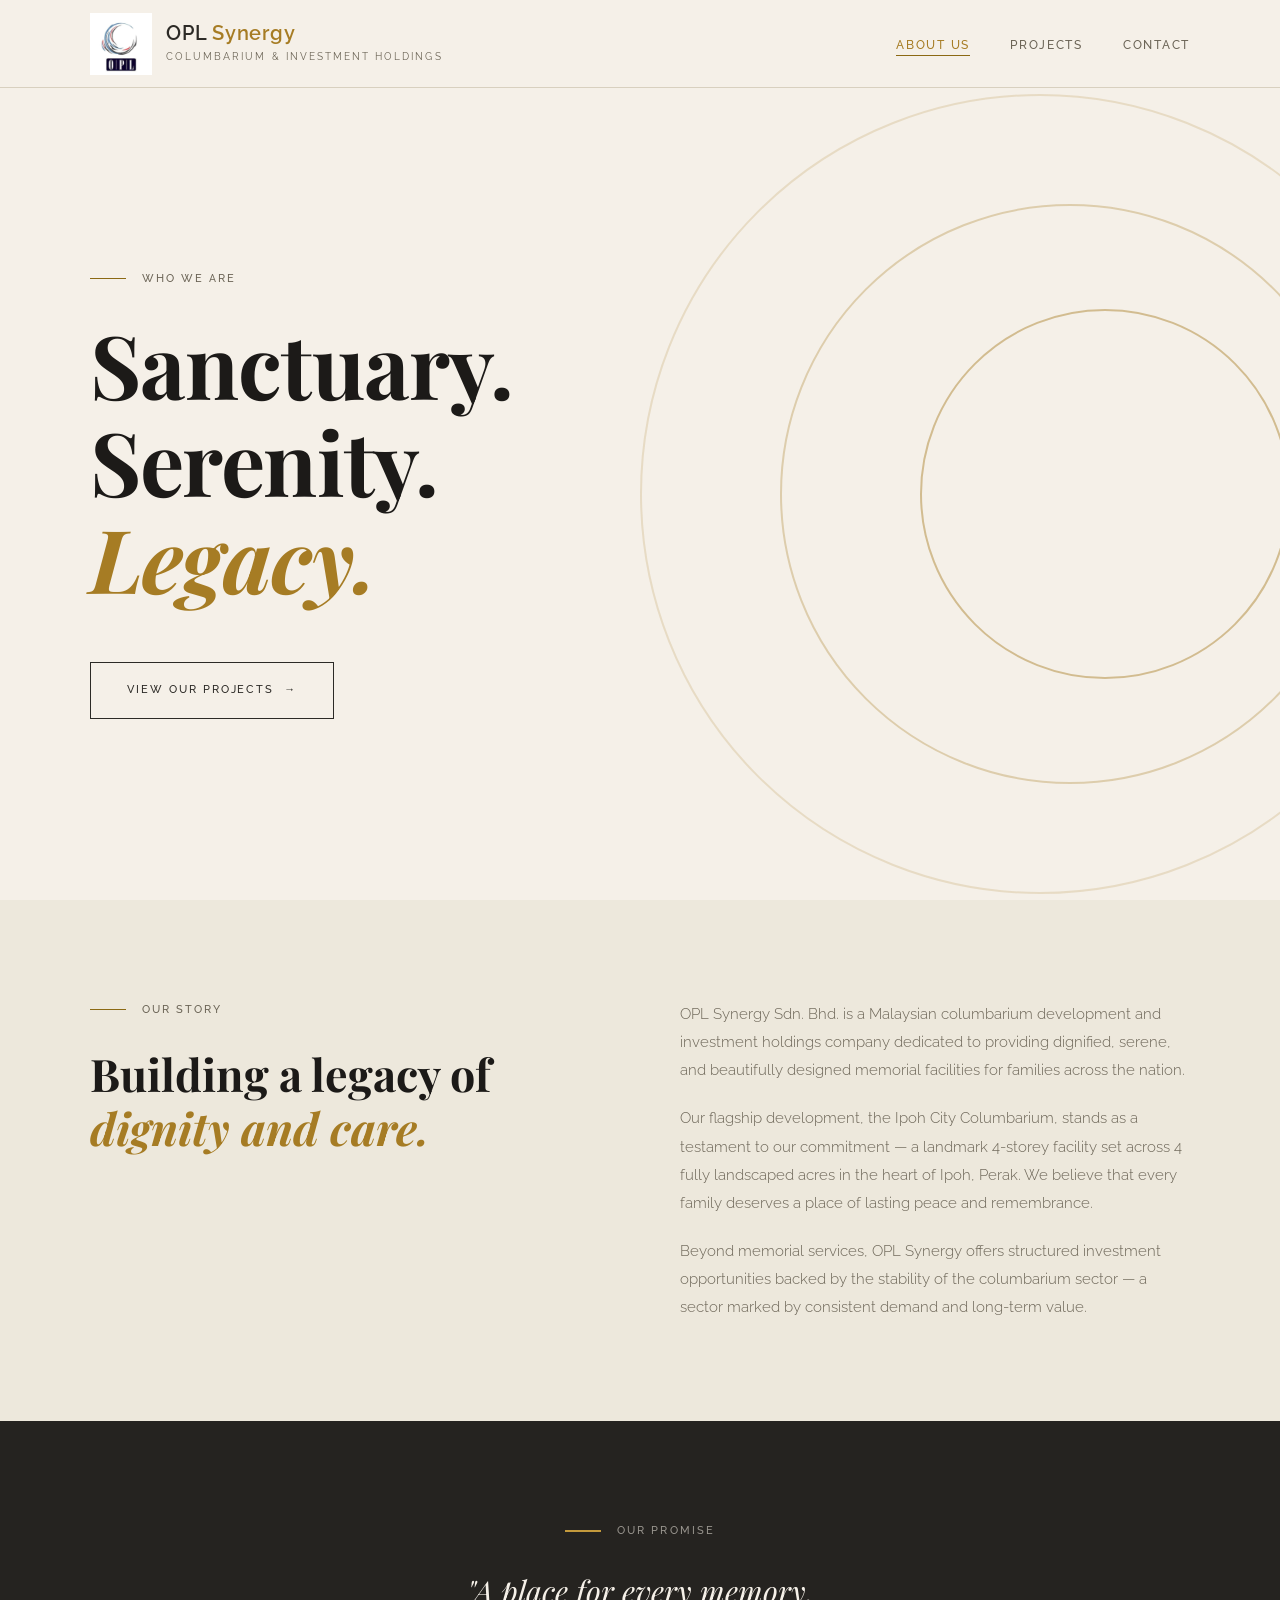
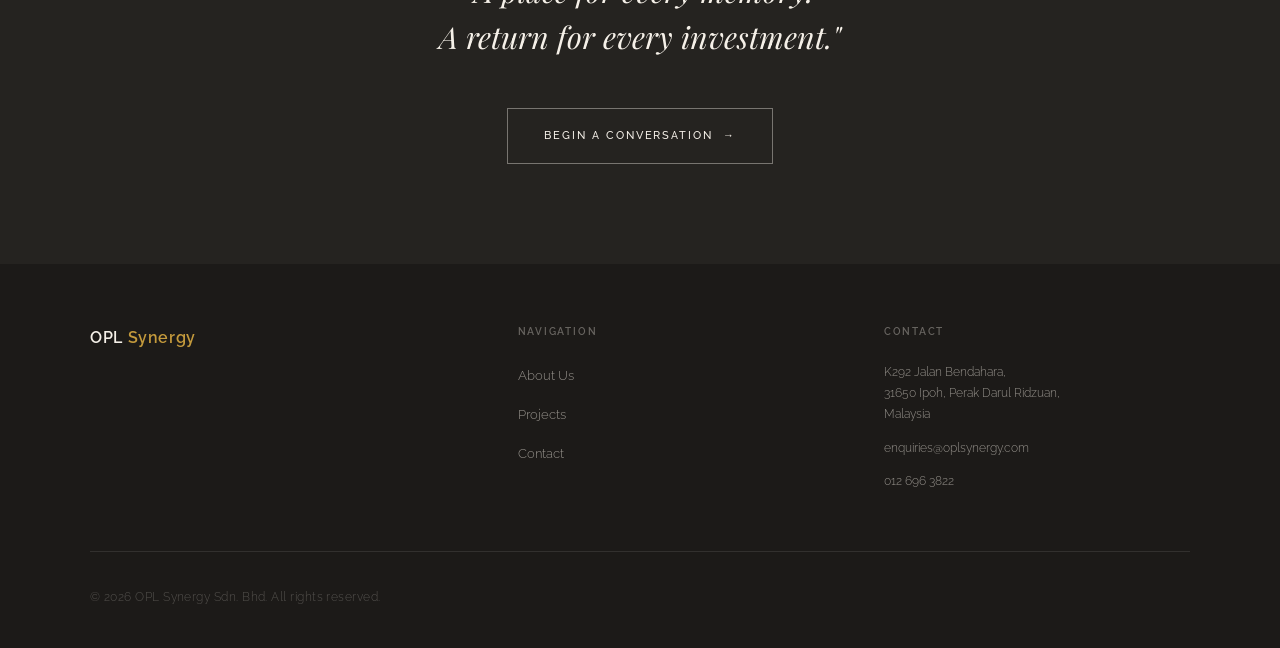
<file: index.html>
<!DOCTYPE html>
<html lang="en">
<head>
  <meta charset="UTF-8" />
  <meta name="viewport" content="width=device-width, initial-scale=1.0" />
  <title>OPL Synergy — Columbarium &amp; Investment Holdings</title>
  <meta name="description" content="OPL Synergy — A sanctuary for lasting memory and dignified legacy. Columbarium development and investment holdings in Malaysia." />
  <link rel="stylesheet" href="css/styles.css" />
  <link rel="icon" type="image/jpeg" href="assets/opl-logo.jpeg" />
</head>
<body>

  <!-- ===== NAVIGATION ===== -->
  <nav class="nav" id="nav">
    <div class="nav__container">

      <a href="/" class="nav__brand">
        <img class="nav__logo" src="assets/opl-logo.jpeg" alt="OPL Synergy logo" />
        <div class="nav__brand-text">
          <span class="nav__brand-name">OPL <span>Synergy</span></span>
          <span class="nav__brand-sub">Columbarium &amp; Investment Holdings</span>
        </div>
      </a>

      <ul class="nav__links">
        <li><a href="/" class="nav__link active">About Us</a></li>
        <li><a href="/projects" class="nav__link">Projects</a></li>
        <li><a href="/contact" class="nav__link">Contact</a></li>
      </ul>

      <button class="nav__hamburger" id="hamburger" aria-label="Toggle menu">
        <span></span>
        <span></span>
        <span></span>
      </button>

    </div>
  </nav>

  <!-- Mobile Menu -->
  <div class="nav__backdrop" id="nav-backdrop"></div>
  <div class="nav__mobile" id="mobile-menu">
    <a href="/" class="nav__mobile-link active">About Us</a>
    <a href="/projects" class="nav__mobile-link">Projects</a>
    <a href="/contact" class="nav__mobile-link">Contact</a>
  </div>

  <!-- ===== PAGE CONTENT ===== -->
  <main class="page-content">

    <!-- HERO SECTION -->
    <section class="hero-about">
      <span class="hero-about__ring" aria-hidden="true"></span>
      <div class="hero-about__inner">
        <p class="section-label fade-in">Who We Are</p>
        <h1 class="hero-about__heading fade-in fade-in-delay-1">
          Sanctuary.<br>
          Serenity.<br>
          <span class="serif-italic">Legacy.</span>
        </h1>
        <a href="/projects" class="btn btn--outline fade-in fade-in-delay-2">
          View Our Projects &nbsp;→
        </a>
      </div>
    </section>

    <!-- ABOUT INTRO SECTION -->
    <section class="about-intro">
      <div class="about-intro__inner">
        <div>
          <p class="section-label fade-in">Our Story</p>
          <h2 class="about-intro__heading fade-in fade-in-delay-1">
            Building a legacy of<br>
            <span class="serif-italic">dignity and care.</span>
          </h2>
        </div>
        <div>
          <p class="about-intro__text fade-in">
            OPL Synergy Sdn. Bhd. is a Malaysian columbarium development and investment holdings company dedicated to providing dignified, serene, and beautifully designed memorial facilities for families across the nation.
          </p>
          <p class="about-intro__text fade-in fade-in-delay-1">
            Our flagship development, the Ipoh City Columbarium, stands as a testament to our commitment — a landmark 4-storey facility set across 4 fully landscaped acres in the heart of Ipoh, Perak. We believe that every family deserves a place of lasting peace and remembrance.
          </p>
          <p class="about-intro__text fade-in fade-in-delay-2">
            Beyond memorial services, OPL Synergy offers structured investment opportunities backed by the stability of the columbarium sector — a sector marked by consistent demand and long-term value.
          </p>
        </div>
      </div>
    </section>

    <!-- VALUES SECTION -->
    <!-- <section class="values">
      <div class="values__inner">
        <p class="section-label fade-in">What Guides Us</p>
        <h2 class="values__heading fade-in fade-in-delay-1">
          Our pillars of <span class="serif-italic">purpose.</span>
        </h2>
        <div class="values__grid">

          <div class="values__item fade-in">
            <p class="values__number">01</p>
            <h3 class="values__title">Sanctuary</h3>
            <p class="values__desc">
              We design and develop spaces that offer genuine tranquillity — places where families can find solace, reflect, and honour the memory of their loved ones in surroundings of quiet dignity.
            </p>
          </div>

          <div class="values__item fade-in fade-in-delay-1">
            <p class="values__number">02</p>
            <h3 class="values__title">Serenity</h3>
            <p class="values__desc">
              Every architectural decision, every landscaped path, and every detail of our facilities is crafted to foster a sense of calm — ensuring that visitors feel at peace from the moment they arrive.
            </p>
          </div>

          <div class="values__item fade-in fade-in-delay-2">
            <p class="values__number">03</p>
            <h3 class="values__title"><span class="serif-italic">Legacy</span></h3>
            <p class="values__desc">
              We are in the business of preservation — of memory, of heritage, and of value. Our developments are built to endure, creating a lasting legacy for families and a stable asset for investors.
            </p>
          </div>

        </div>
      </div>
    </section> -->

    <!-- INVESTMENT OVERVIEW SECTION -->
    <!-- <section class="about-intro" style="background-color: var(--cream);">
      <div class="about-intro__inner">
        <div>
          <p class="section-label fade-in">Investment</p>
          <h2 class="about-intro__heading fade-in fade-in-delay-1">
            A return for every<br>
            <span class="serif-italic">investment.</span>
          </h2>
        </div>
        <div>
          <p class="about-intro__text fade-in">
            The columbarium sector in Malaysia is characterised by consistent demand, regulatory scarcity of new approvals, and long-term asset stability. OPL Synergy offers structured investment partnerships for individuals and institutions seeking meaningful, ethical, and resilient returns.
          </p>
          <p class="about-intro__text fade-in fade-in-delay-1">
            Our projects carry full regulatory approval and are developed in partnership with licensed architects, structural engineers, and M&amp;E consultants — ensuring compliance, quality, and investor confidence at every stage.
          </p>
          <div style="margin-top: 36px;" class="fade-in fade-in-delay-2">
            <a href="/contact" class="btn btn--outline">Enquire About Investment &nbsp;→</a>
          </div>
        </div>
      </div>
    </section> -->

    <!-- CTA SECTION -->
    <section class="cta-section">
      <div class="cta-section__inner">
        <p class="section-label section-label--light fade-in" style="justify-content: center;">Our Promise</p>
        <blockquote class="cta-section__quote fade-in fade-in-delay-1">
          "A place for every memory.<br>A return for every investment."
        </blockquote>
        <!-- <p class="cta-section__sub fade-in fade-in-delay-2">
          Whether you are seeking a memorial niche for your family or an investment partnership — we are here to guide you with care and clarity.
        </p> -->
        <div class="fade-in fade-in-delay-3">
          <a href="/contact" class="btn btn--outline-light">Begin a Conversation &nbsp;→</a>
        </div>
      </div>
    </section>

  </main>

  <!-- ===== FOOTER ===== -->
  <footer class="footer">
    <div class="footer__inner">
      <div class="footer__top">

        <div>
          <p class="footer__brand-name">OPL <span>Synergy</span></p>
          <p class="footer__brand-sub">Columbarium &amp; Investment Holdings</p>
          <p class="footer__brand-desc">
            Developing dignified memorial spaces and structured investment opportunities across Malaysia. Built on integrity, guided by legacy.
          </p>
        </div>

        <div>
          <p class="footer__col-title">Navigation</p>
          <ul class="footer__links">
            <li><a href="/" class="footer__link">About Us</a></li>
            <li><a href="/projects" class="footer__link">Projects</a></li>
            <li><a href="/contact" class="footer__link">Contact</a></li>
          </ul>
        </div>

        <div>
          <p class="footer__col-title">Contact</p>
          <p class="footer__contact-item">
            K292 Jalan Bendahara,<br>
            31650 Ipoh, Perak Darul Ridzuan,<br>
            Malaysia
          </p>
          <p class="footer__contact-item">
            <a href="mailto:enquiries@oplsynergy.com">enquiries@oplsynergy.com</a>
          </p>
          <p class="footer__contact-item">
            <a href="tel:+60126963822">012 696 3822</a>
          </p>
        </div>

      </div>

      <div class="footer__bottom">
        <p class="footer__copy">&copy; 2026 OPL Synergy Sdn. Bhd. All rights reserved.</p>
        <!--<p class="footer__copy">Reg. No. &nbsp;·&nbsp; Ipoh, Perak, Malaysia</p>-->
      </div>

    </div>
  </footer>

  <script src="js/main.js"></script>
</body>
</html>
</file>
<file: css/styles.css>
/* ================================================
   OPL Synergy — Main Stylesheet
   Columbarium & Investment Holdings
   ================================================ */

@import url('https://fonts.googleapis.com/css2?family=Playfair+Display:ital,wght@0,400;0,500;0,600;0,700;1,400;1,500;1,600;1,700&family=Raleway:wght@300;400;500;600;700&display=swap');

/* ================================================
   CSS Variables
   ================================================ */
:root {
  --cream:          #F5F0E8;
  --cream-dark:     #EDE8DC;
  --cream-border:   #D8D0BF;
  --dark:           #1C1A18;
  --dark-section:   #252320;
  --dark-card:      #2E2B27;
  --gold:           #8B6914;
  --gold-light:     #A67C24;
  --gold-bright:    #C49A3C;
  --text:           #2C2A26;
  --text-muted:     #6B6456;
  --text-light:     #9B9285;
  --white:          #FFFFFF;
  --status-green:   #6B9E6B;

  --font-serif:     'Playfair Display', Georgia, 'Times New Roman', serif;
  --font-sans:      'Raleway', 'Helvetica Neue', Arial, sans-serif;

  --nav-height:     88px;
  --transition:     0.3s ease;
  --radius:         2px;
  --max-width:      1100px;
}

/* ================================================
   Reset & Base
   ================================================ */
*, *::before, *::after {
  box-sizing: border-box;
  margin: 0;
  padding: 0;
}

html {
  scroll-behavior: smooth;
  font-size: 16px;
}

body {
  font-family: var(--font-sans);
  background-color: var(--cream);
  color: var(--text);
  line-height: 1.7;
  -webkit-font-smoothing: antialiased;
  -moz-osx-font-smoothing: grayscale;
}

img {
  display: block;
  max-width: 100%;
  height: auto;
}

a {
  color: inherit;
  text-decoration: none;
}

ul, ol {
  list-style: none;
}

/* ================================================
   Typography Utilities
   ================================================ */
.section-label {
  display: flex;
  align-items: center;
  gap: 16px;
  font-family: var(--font-sans);
  font-size: 0.7rem;
  font-weight: 500;
  letter-spacing: 0.18em;
  text-transform: uppercase;
  color: var(--text-muted);
  margin-bottom: 28px;
}

.section-label::before {
  content: '';
  display: block;
  width: 36px;
  height: 1.5px;
  background-color: var(--gold);
  flex-shrink: 0;
}

.section-label--light {
  color: rgba(245, 240, 232, 0.55);
}

.section-label--light::before {
  background-color: var(--gold-bright);
}

h1, h2, h3, h4 {
  font-family: var(--font-serif);
  font-weight: 700;
  line-height: 1.15;
  color: var(--dark);
}

.serif-italic {
  font-style: italic;
  color: var(--gold-light);
}

/* ================================================
   Navigation
   ================================================ */
.nav {
  position: fixed;
  top: 0;
  left: 0;
  right: 0;
  z-index: 1000;
  height: var(--nav-height);
  background-color: var(--cream);
  border-bottom: 1px solid var(--cream-border);
  display: flex;
  align-items: center;
  padding: 0 48px;
  transition: box-shadow var(--transition);
}

.nav.scrolled {
  box-shadow: 0 2px 24px rgba(28, 26, 24, 0.08);
}

.nav__container {
  display: flex;
  align-items: center;
  justify-content: space-between;
  width: 100%;
  max-width: var(--max-width);
  margin: 0 auto;
}

.nav__brand {
  display: flex;
  align-items: center;
  gap: 14px;
  text-decoration: none;
}

.nav__logo {
  width: 62px;
  height: 62px;
  flex-shrink: 0;
  object-fit: contain;
  display: block;
}

.nav__brand-text {
  display: flex;
  flex-direction: column;
}

.nav__brand-name {
  font-family: var(--font-sans);
  font-size: 1.22rem;
  font-weight: 600;
  letter-spacing: 0.04em;
  line-height: 1.2;
}

.nav__brand-name span {
  color: var(--gold-light);
}

.nav__brand-sub {
  font-family: var(--font-sans);
  font-size: 0.64rem;
  font-weight: 400;
  letter-spacing: 0.2em;
  text-transform: uppercase;
  color: var(--text-muted);
  margin-top: 2px;
}

.nav__links {
  display: flex;
  align-items: center;
  gap: 40px;
}

.nav__link {
  font-family: var(--font-sans);
  font-size: 0.72rem;
  font-weight: 500;
  letter-spacing: 0.15em;
  text-transform: uppercase;
  color: var(--text-muted);
  text-decoration: none;
  position: relative;
  padding-bottom: 4px;
  transition: color var(--transition);
}

.nav__link::after {
  content: '';
  position: absolute;
  bottom: 0;
  left: 0;
  width: 0;
  height: 1px;
  background-color: var(--gold);
  transition: width var(--transition);
}

.nav__link:hover,
.nav__link.active {
  color: var(--gold-light);
}

.nav__link:hover::after,
.nav__link.active::after {
  width: 100%;
}

/* Hamburger Menu */
.nav__hamburger {
  display: none;
  flex-direction: column;
  gap: 5px;
  cursor: pointer;
  padding: 4px;
  background: none;
  border: none;
}

.nav__hamburger span {
  display: block;
  width: 24px;
  height: 1.5px;
  background-color: var(--text);
  transition: var(--transition);
}

.nav__hamburger.open span:nth-child(1) {
  transform: translateY(6.5px) rotate(45deg);
}
.nav__hamburger.open span:nth-child(2) {
  opacity: 0;
}
.nav__hamburger.open span:nth-child(3) {
  transform: translateY(-6.5px) rotate(-45deg);
}

/* Mobile Menu — Right Drawer */
.nav__mobile {
  display: flex;
  flex-direction: column;
  position: fixed;
  top: 0;
  right: 0;
  width: 280px;
  height: 100vh;
  background-color: var(--cream);
  border-left: 1px solid var(--cream-border);
  padding: 100px 36px 48px;
  gap: 0;
  z-index: 998;
  transform: translateX(100%);
  transition: transform 0.35s cubic-bezier(0.4, 0, 0.2, 1);
  box-shadow: -8px 0 40px rgba(28, 26, 24, 0);
  visibility: hidden;
}

.nav__mobile.open {
  transform: translateX(0);
  box-shadow: -8px 0 40px rgba(28, 26, 24, 0.12);
  visibility: visible;
}

/* Backdrop overlay */
.nav__backdrop {
  display: block;
  position: fixed;
  inset: 0;
  background-color: rgba(28, 26, 24, 0);
  z-index: 997;
  pointer-events: none;
  transition: background-color 0.35s ease;
}

.nav__backdrop.open {
  background-color: rgba(28, 26, 24, 0.35);
  pointer-events: all;
}

.nav__mobile-link {
  font-family: var(--font-sans);
  font-size: 0.8rem;
  font-weight: 500;
  letter-spacing: 0.15em;
  text-transform: uppercase;
  color: var(--text-muted);
  padding: 18px 0;
  border-bottom: 1px solid var(--cream-border);
  transition: color var(--transition), padding-left var(--transition);
  display: block;
}

.nav__mobile-link:hover,
.nav__mobile-link.active {
  color: var(--gold-light);
  padding-left: 6px;
}

/* Page offset for fixed nav */
.page-content {
  padding-top: var(--nav-height);
}

/* ================================================
   Buttons
   ================================================ */
.btn {
  display: inline-flex;
  align-items: center;
  gap: 10px;
  font-family: var(--font-sans);
  font-size: 0.68rem;
  font-weight: 500;
  letter-spacing: 0.18em;
  text-transform: uppercase;
  cursor: pointer;
  transition: all var(--transition);
  text-decoration: none;
}

.btn--outline {
  padding: 18px 36px;
  border: 1px solid var(--text);
  color: var(--text);
  background: transparent;
}

.btn--outline:hover {
  background-color: var(--text);
  color: var(--cream);
}

.btn--gold {
  padding: 20px 40px;
  background-color: var(--gold);
  color: var(--white);
  border: 1px solid var(--gold);
}

.btn--gold:hover {
  background-color: var(--gold-light);
  border-color: var(--gold-light);
}

.btn--outline-light {
  padding: 18px 36px;
  border: 1px solid rgba(245, 240, 232, 0.4);
  color: var(--cream);
  background: transparent;
}

.btn--outline-light:hover {
  background-color: rgba(245, 240, 232, 0.1);
}

/* ================================================
   Hero Section — About
   ================================================ */
.hero-about {
  min-height: calc(100vh - var(--nav-height));
  display: grid;
  place-items: center;
  padding: 80px 48px;
  background-color: var(--cream);
  position: relative;
  overflow: hidden;
}

/* Decorative concentric circle arcs — right side */
.hero-about::before {
  content: '';
  position: absolute;
  right: -160px;
  top: 50%;
  transform: translateY(-50%);
  width: 800px;
  height: 800px;
  border-radius: 50%;
  border: 2.5px solid rgba(166, 124, 36, 0.18);
  pointer-events: none;
  z-index: 0;
}

.hero-about::after {
  content: '';
  position: absolute;
  right: -80px;
  top: 50%;
  transform: translateY(-50%);
  width: 580px;
  height: 580px;
  border-radius: 50%;
  border: 2.5px solid rgba(166, 124, 36, 0.3);
  pointer-events: none;
  z-index: 0;
}

.hero-about__inner {
  max-width: var(--max-width);
  width: 100%;
  position: relative;
  z-index: 1;
}

/* Third innermost ring */
.hero-about__ring {
  position: absolute;
  right: -10px;
  top: 50%;
  transform: translateY(-50%);
  width: 370px;
  height: 370px;
  border-radius: 50%;
  border: 2.5px solid rgba(166, 124, 36, 0.45);
  pointer-events: none;
  z-index: 0;
  display: block;
}

.hero-about__heading {
  font-family: var(--font-serif);
  font-size: clamp(3rem, 7vw, 5.5rem);
  font-weight: 700;
  line-height: 1.1;
  letter-spacing: -0.01em;
  margin-bottom: 56px;
}

/* ================================================
   About Sections
   ================================================ */
.about-intro {
  padding: 100px 48px;
  background-color: var(--cream-dark);
}

.about-intro__inner {
  max-width: var(--max-width);
  margin: 0 auto;
  display: grid;
  grid-template-columns: 1fr 1fr;
  gap: 80px;
  align-items: start;
}

.about-intro__heading {
  font-family: var(--font-serif);
  font-size: clamp(2rem, 3.5vw, 2.8rem);
  font-weight: 700;
  line-height: 1.2;
  margin-bottom: 24px;
}

.about-intro__text {
  font-family: var(--font-sans);
  font-size: 0.95rem;
  font-weight: 300;
  color: var(--text-muted);
  line-height: 1.85;
}

.about-intro__text + .about-intro__text {
  margin-top: 20px;
}

/* Values Section */
.values {
  padding: 100px 48px;
  background-color: var(--cream);
}

.values__inner {
  max-width: var(--max-width);
  margin: 0 auto;
}

.values__heading {
  font-family: var(--font-serif);
  font-size: clamp(1.8rem, 3vw, 2.4rem);
  font-weight: 400;
  margin-bottom: 60px;
}

.values__grid {
  display: grid;
  grid-template-columns: repeat(3, 1fr);
  gap: 1px;
  background-color: var(--cream-border);
  border: 1px solid var(--cream-border);
}

.values__item {
  background-color: var(--cream);
  padding: 48px 40px;
}

.values__number {
  font-family: var(--font-serif);
  font-size: 0.8rem;
  color: var(--gold);
  letter-spacing: 0.1em;
  margin-bottom: 20px;
}

.values__title {
  font-family: var(--font-serif);
  font-size: 1.6rem;
  font-weight: 700;
  margin-bottom: 16px;
}

.values__desc {
  font-family: var(--font-sans);
  font-size: 0.88rem;
  font-weight: 300;
  color: var(--text-muted);
  line-height: 1.8;
}

/* Quote CTA Section */
.cta-section {
  padding: 100px 48px;
  background-color: var(--dark-section);
  text-align: center;
}

.cta-section__inner {
  max-width: 680px;
  margin: 0 auto;
}

.cta-section__quote {
  font-family: var(--font-serif);
  font-size: clamp(1.4rem, 2.5vw, 1.9rem);
  font-weight: 400;
  color: var(--cream);
  line-height: 1.5;
  font-style: italic;
  margin-bottom: 48px;
}

.cta-section__sub {
  font-family: var(--font-sans);
  font-size: 0.82rem;
  font-weight: 300;
  color: rgba(245, 240, 232, 0.5);
  letter-spacing: 0.05em;
  margin-bottom: 48px;
}

/* ================================================
   Projects Page — Hero
   ================================================ */
.hero-projects {
  padding: 100px 48px 80px;
  background-color: var(--cream);
}

.hero-projects__inner {
  max-width: var(--max-width);
  margin: 0 auto;
}

.hero-projects__heading {
  font-family: var(--font-serif);
  font-size: clamp(2.8rem, 5vw, 4.5rem);
  font-weight: 400;
  line-height: 1.1;
  margin-bottom: 20px;
}

.hero-projects__sub {
  font-family: var(--font-sans);
  font-size: 0.9rem;
  font-weight: 300;
  color: var(--text-muted);
  max-width: 480px;
  line-height: 1.7;
}

.hero-projects__divider {
  width: 100%;
  height: 1px;
  background-color: var(--cream-border);
  margin-top: 60px;
}

/* ================================================
   Project Filter Tabs
   ================================================ */
.filter-tabs {
  padding: 0;
  max-width: var(--max-width);
  margin: 0 auto;
}

.filter-tabs__list {
  display: flex;
  gap: 0;
  border: 1px solid var(--cream-border);
  width: fit-content;
}

.filter-tabs__btn {
  font-family: var(--font-sans);
  font-size: 0.68rem;
  font-weight: 500;
  letter-spacing: 0.15em;
  text-transform: uppercase;
  padding: 14px 32px;
  border: none;
  border-right: 1px solid var(--cream-border);
  cursor: pointer;
  transition: all var(--transition);
  background-color: var(--cream);
  color: var(--text-muted);
}

.filter-tabs__btn:last-child {
  border-right: none;
}

.filter-tabs__btn:hover {
  color: var(--gold);
}

.filter-tabs__btn.active {
  background-color: var(--gold);
  color: var(--white);
  border-color: var(--gold);
}

/* ================================================
   Project Card
   ================================================ */
.projects-list {
  padding: 48px 48px 100px;
}

.projects-list__inner {
  max-width: var(--max-width);
  margin: 0 auto;
  display: flex;
  flex-direction: column;
  gap: 40px;
}

.project-card {
  background-color: var(--white);
  border: 1px solid var(--cream-border);
  padding: 48px;
  transition: box-shadow var(--transition);
}

.project-card:hover {
  box-shadow: 0 8px 40px rgba(28, 26, 24, 0.08);
}

.project-card[data-category="columbarium"],
.project-card[data-category="investment"] {
  display: none;
}

.project-card[data-category="columbarium"].show,
.project-card[data-category="investment"].show,
.projects-list.show-all .project-card {
  display: block;
}

.project-card__title {
  font-family: var(--font-serif);
  font-size: clamp(2.2rem, 3.5vw, 3rem);
  font-weight: 700;
  margin-bottom: 20px;
}

.project-card__description {
  font-family: var(--font-sans);
  font-size: 0.9rem;
  font-weight: 300;
  color: var(--text-muted);
  line-height: 1.85;
  max-width: 680px;
  margin-bottom: 40px;
}

/* Project Specs */
.project-specs {
  border: 1px solid var(--cream-border);
  margin-bottom: 24px;
}

.project-specs__row {
  display: grid;
  grid-template-columns: 200px 1fr;
  padding: 20px 28px;
  border-bottom: 1px solid var(--cream-border);
}

.project-specs__row:last-child {
  border-bottom: none;
}

.project-specs__label {
  font-family: var(--font-sans);
  font-size: 0.65rem;
  font-weight: 600;
  letter-spacing: 0.16em;
  text-transform: uppercase;
  color: var(--gold);
}

.project-specs__value {
  font-family: var(--font-sans);
  font-size: 0.88rem;
  font-weight: 400;
  color: var(--text);
}

/* Construction Status Badge */
.project-status {
  display: inline-flex;
  align-items: center;
  gap: 10px;
  padding: 16px 24px;
  background-color: var(--cream-dark);
  border: 1px solid var(--cream-border);
  font-family: var(--font-sans);
  font-size: 0.65rem;
  font-weight: 600;
  letter-spacing: 0.14em;
  text-transform: uppercase;
  color: var(--text-muted);
}

.project-status__dot {
  width: 8px;
  height: 8px;
  border-radius: 50%;
  background-color: var(--status-green);
  animation: pulse 2s infinite;
  flex-shrink: 0;
}

@keyframes pulse {
  0%, 100% { opacity: 1; }
  50% { opacity: 0.4; }
}

/* ================================================
   Work In Progress Gallery
   ================================================ */
.wip-section {
  margin-top: 48px;
  padding-top: 48px;
  border-top: 1px solid var(--cream-border);
}

.wip-section__inner {
  max-width: 100%;
}

.wip-section__header {
  max-width: 560px;
  margin-bottom: 36px;
}

.wip-section__heading {
  font-family: var(--font-serif);
  font-size: clamp(1.6rem, 2.5vw, 2.2rem);
  font-weight: 700;
  line-height: 1.15;
  margin-bottom: 12px;
}

.wip-section__sub {
  font-family: var(--font-sans);
  font-size: 0.88rem;
  font-weight: 300;
  color: var(--text-muted);
  line-height: 1.75;
}

.gallery-showcase {
  background-color: var(--cream);
  border: 1px solid var(--cream-border);
  padding: 28px 28px 32px;
}

.gallery-showcase__meta {
  display: flex;
  align-items: center;
  justify-content: space-between;
  gap: 16px;
  padding-bottom: 20px;
  margin-bottom: 24px;
  border-bottom: 1px solid var(--cream-border);
}

.gallery-showcase__count {
  font-family: var(--font-sans);
  font-size: 0.62rem;
  font-weight: 600;
  letter-spacing: 0.18em;
  text-transform: uppercase;
  color: var(--gold);
}

.gallery-showcase__hint {
  font-family: var(--font-sans);
  font-size: 0.62rem;
  font-weight: 400;
  letter-spacing: 0.1em;
  text-transform: uppercase;
  color: var(--text-light);
}

.wip-section__gallery {
  display: grid;
  grid-template-columns: repeat(2, 1fr);
  gap: 24px;
}

.wip-section__gallery:has(.gallery-item:first-child:last-child) {
  grid-template-columns: 1fr;
  max-width: 640px;
  margin: 0 auto;
}

.wip-section__gallery:has(.gallery-item:nth-child(3)) {
  grid-template-columns: 1.15fr 0.85fr;
  grid-template-rows: auto auto;
}

.wip-section__gallery:has(.gallery-item:nth-child(3)) .gallery-item:first-child {
  grid-row: 1 / 3;
}

.gallery-item {
  position: relative;
  margin: 0;
  background-color: var(--white);
  border: 1px solid var(--cream-border);
  cursor: zoom-in;
  transition: box-shadow var(--transition), border-color var(--transition);
}

.gallery-item:hover,
.gallery-item:focus-visible {
  border-color: rgba(139, 105, 20, 0.35);
  box-shadow: 0 12px 40px rgba(28, 26, 24, 0.1);
  outline: none;
}

.gallery-item__frame {
  position: relative;
  overflow: hidden;
  aspect-ratio: 4 / 3;
}

.wip-section__gallery:has(.gallery-item:nth-child(3)) .gallery-item:first-child .gallery-item__frame {
  aspect-ratio: auto;
  height: 100%;
  min-height: 100%;
}

.gallery-item__overlay {
  position: absolute;
  inset: 0;
  display: flex;
  align-items: center;
  justify-content: center;
  background-color: rgba(28, 26, 24, 0);
  transition: background-color 0.35s ease;
}

.gallery-item:hover .gallery-item__overlay,
.gallery-item:focus-visible .gallery-item__overlay {
  background-color: rgba(28, 26, 24, 0.28);
}

.gallery-item__zoom {
  display: flex;
  align-items: center;
  justify-content: center;
  width: 52px;
  height: 52px;
  border: 1px solid rgba(255, 255, 255, 0.55);
  border-radius: 50%;
  opacity: 0;
  transform: scale(0.88);
  transition: opacity 0.35s ease, transform 0.35s ease;
}

.gallery-item__zoom svg {
  width: 22px;
  height: 22px;
  stroke: white;
  fill: none;
}

.gallery-item:hover .gallery-item__zoom,
.gallery-item:focus-visible .gallery-item__zoom {
  opacity: 1;
  transform: scale(1);
}

.wip-section__img {
  width: 100%;
  height: 100%;
  object-fit: cover;
  display: block;
  transition: transform 0.5s ease;
}

.gallery-item:hover .wip-section__img,
.gallery-item:focus-visible .wip-section__img {
  transform: scale(1.04);
}

/* ================================================
   Lightbox
   ================================================ */
.lightbox {
  display: none;
  position: fixed;
  inset: 0;
  z-index: 2000;
  background-color: rgba(14, 13, 12, 0.95);
  align-items: center;
  justify-content: center;
  padding: 24px;
  cursor: zoom-out;
}

.lightbox.open {
  display: flex;
}

.lightbox__img {
  max-width: 90vw;
  max-height: 88vh;
  object-fit: contain;
  display: block;
  box-shadow: 0 24px 80px rgba(0,0,0,0.6);
  cursor: default;
  animation: lightbox-in 0.28s cubic-bezier(0.2, 0, 0.2, 1);
}

@keyframes lightbox-in {
  from { opacity: 0; transform: scale(0.93); }
  to   { opacity: 1; transform: scale(1); }
}

.lightbox__close {
  position: absolute;
  top: 20px;
  right: 24px;
  background: none;
  border: 1px solid rgba(245, 240, 232, 0.25);
  width: 44px;
  height: 44px;
  display: flex;
  align-items: center;
  justify-content: center;
  cursor: pointer;
  transition: background-color 0.2s ease;
  color: var(--cream);
}

.lightbox__close:hover {
  background-color: rgba(245, 240, 232, 0.1);
}

.lightbox__close svg {
  width: 18px;
  height: 18px;
  stroke: currentColor;
  fill: none;
}

.lightbox__nav {
  position: absolute;
  top: 50%;
  transform: translateY(-50%);
  background: none;
  border: 1px solid rgba(245, 240, 232, 0.25);
  width: 48px;
  height: 48px;
  display: flex;
  align-items: center;
  justify-content: center;
  cursor: pointer;
  transition: background-color 0.2s ease;
  color: var(--cream);
}

.lightbox__nav:hover {
  background-color: rgba(245, 240, 232, 0.1);
}

.lightbox__nav svg {
  width: 20px;
  height: 20px;
  stroke: currentColor;
  fill: none;
}

.lightbox__prev { left: 20px; }
.lightbox__next { right: 20px; }

.lightbox__counter {
  position: absolute;
  bottom: 20px;
  left: 50%;
  transform: translateX(-50%);
  font-family: var(--font-sans);
  font-size: 0.7rem;
  font-weight: 400;
  letter-spacing: 0.18em;
  color: rgba(245, 240, 232, 0.4);
}

.wip-section__img-placeholder {
  width: 100%;
  height: 340px;
  background-color: var(--cream-border);
  display: flex;
  align-items: center;
  justify-content: center;
  font-family: var(--font-sans);
  font-size: 0.7rem;
  letter-spacing: 0.12em;
  text-transform: uppercase;
  color: var(--text-light);
}

/* ================================================
   Contact Page — Info Section
   ================================================ */
.contact-info {
  padding: 100px 48px;
  background-color: var(--dark-section);
}

.contact-info__inner {
  max-width: var(--max-width);
  margin: 0 auto;
}

.contact-info__heading {
  font-family: var(--font-serif);
  font-size: clamp(2.4rem, 4vw, 3.5rem);
  font-weight: 700;
  color: var(--white);
  line-height: 1.2;
  margin-bottom: 20px;
}

.contact-info__heading .serif-italic {
  color: var(--gold-bright);
}

.contact-info__sub {
  font-family: var(--font-sans);
  font-size: 0.9rem;
  font-weight: 300;
  color: rgba(245, 240, 232, 0.55);
  max-width: 520px;
  line-height: 1.8;
  margin-bottom: 60px;
}

.contact-info__items {
  display: flex;
  flex-direction: column;
  gap: 0;
  margin-bottom: 60px;
}

.contact-info__item {
  display: grid;
  grid-template-columns: 64px 1fr;
  align-items: start;
  gap: 20px;
  padding: 28px 0;
  border-bottom: 1px solid rgba(245, 240, 232, 0.1);
}

.contact-info__item:first-child {
  border-top: 1px solid rgba(245, 240, 232, 0.1);
}

.contact-info__icon {
  width: 44px;
  height: 44px;
  border: 1px solid rgba(245, 240, 232, 0.2);
  display: flex;
  align-items: center;
  justify-content: center;
  flex-shrink: 0;
}

.contact-info__icon svg {
  width: 18px;
  height: 18px;
  stroke: var(--gold-bright);
  fill: none;
}

.contact-info__detail-label {
  font-family: var(--font-sans);
  font-size: 0.6rem;
  font-weight: 600;
  letter-spacing: 0.18em;
  text-transform: uppercase;
  color: var(--gold-bright);
  margin-bottom: 6px;
}

.contact-info__detail-value {
  font-family: var(--font-sans);
  font-size: 0.88rem;
  font-weight: 300;
  color: rgba(245, 240, 232, 0.8);
  line-height: 1.6;
}

.contact-info__detail-value a {
  color: inherit;
  transition: color var(--transition);
}

.contact-info__detail-value a:hover {
  color: var(--gold-bright);
}

.contact-info__quote {
  font-family: var(--font-serif);
  font-size: 1.05rem;
  font-style: italic;
  color: rgba(245, 240, 232, 0.45);
  font-weight: 400;
}

/* ================================================
   Contact Form Section
   ================================================ */
.contact-form-section {
  padding: 100px 48px;
  background-color: var(--cream);
}

.contact-form-section__inner {
  max-width: var(--max-width);
  margin: 0 auto;
  display: grid;
  grid-template-columns: 1fr 1.6fr;
  gap: 100px;
  align-items: start;
}

.contact-form-section__heading {
  font-family: var(--font-serif);
  font-size: clamp(1.8rem, 2.8vw, 2.4rem);
  font-weight: 700;
  margin-bottom: 16px;
}

.contact-form-section__sub {
  font-family: var(--font-sans);
  font-size: 0.85rem;
  font-weight: 300;
  color: var(--text-muted);
  line-height: 1.8;
}

/* Form Styles */
.form {
  display: flex;
  flex-direction: column;
  gap: 28px;
}

.form__row {
  display: grid;
  grid-template-columns: 1fr 1fr;
  gap: 20px;
}

.form__group {
  display: flex;
  flex-direction: column;
  gap: 10px;
}

.form__label {
  font-family: var(--font-sans);
  font-size: 0.62rem;
  font-weight: 600;
  letter-spacing: 0.18em;
  text-transform: uppercase;
  color: var(--text-muted);
}

.form__input,
.form__select,
.form__textarea {
  font-family: var(--font-sans);
  font-size: 0.88rem;
  font-weight: 300;
  color: var(--text);
  background-color: var(--cream-dark);
  border: 1px solid var(--cream-border);
  padding: 16px 20px;
  width: 100%;
  transition: border-color var(--transition), background-color var(--transition);
  outline: none;
  border-radius: var(--radius);
  appearance: none;
  -webkit-appearance: none;
}

.form__input::placeholder,
.form__textarea::placeholder {
  color: var(--text-light);
}

.form__input:focus,
.form__select:focus,
.form__textarea:focus {
  border-color: var(--gold);
  background-color: var(--white);
}

.form__select {
  cursor: pointer;
  background-image: url("data:image/svg+xml,%3Csvg xmlns='http://www.w3.org/2000/svg' width='12' height='7' viewBox='0 0 12 7'%3E%3Cpath d='M1 1l5 5 5-5' stroke='%236B6456' stroke-width='1.5' fill='none' stroke-linecap='round'/%3E%3C/svg%3E");
  background-repeat: no-repeat;
  background-position: right 18px center;
  padding-right: 42px;
}

.form__textarea {
  resize: vertical;
  min-height: 140px;
  line-height: 1.7;
}

.form__submit {
  width: 100%;
  padding: 22px 40px;
  background-color: var(--gold);
  color: var(--white);
  border: 1px solid var(--gold);
  font-family: var(--font-sans);
  font-size: 0.68rem;
  font-weight: 500;
  letter-spacing: 0.2em;
  text-transform: uppercase;
  cursor: pointer;
  transition: all var(--transition);
  display: flex;
  align-items: center;
  justify-content: center;
  gap: 12px;
}

.form__submit:hover {
  background-color: var(--gold-light);
  border-color: var(--gold-light);
}

.form__submit:disabled {
  opacity: 0.6;
  cursor: not-allowed;
}

.form__success {
  display: none;
  padding: 20px 24px;
  background-color: rgba(107, 158, 107, 0.12);
  border: 1px solid rgba(107, 158, 107, 0.3);
  font-family: var(--font-sans);
  font-size: 0.85rem;
  color: #4A7A4A;
  text-align: center;
  line-height: 1.6;
}

.form__success.visible {
  display: block;
}

.form__error {
  display: none;
  padding: 16px 20px;
  background-color: rgba(192, 57, 43, 0.08);
  border: 1px solid rgba(192, 57, 43, 0.25);
  font-family: var(--font-sans);
  font-size: 0.82rem;
  color: #9B2C2C;
  line-height: 1.6;
}

.form__error.visible {
  display: block;
}

/* ================================================
   Contact Page — Location Section
   ================================================ */
.contact-location {
  padding: 100px 48px;
  background-color: var(--cream-dark);
}

.contact-location__inner {
  max-width: var(--max-width);
  margin: 0 auto;
}

.contact-location__header {
  max-width: 520px;
  margin-bottom: 56px;
}

.contact-location__heading {
  font-family: var(--font-serif);
  font-size: clamp(1.8rem, 3vw, 2.6rem);
  font-weight: 700;
  line-height: 1.15;
  margin-bottom: 16px;
}

.contact-location__sub {
  font-family: var(--font-sans);
  font-size: 0.9rem;
  font-weight: 300;
  color: var(--text-muted);
  line-height: 1.8;
}

.contact-location__grid {
  display: grid;
  grid-template-columns: 1fr 1fr minmax(220px, 0.85fr);
  gap: 24px;
  align-items: stretch;
}

.location-card {
  background-color: var(--white);
  border: 1px solid var(--cream-border);
  padding: 36px 32px 32px;
  display: flex;
  flex-direction: column;
  transition: box-shadow var(--transition);
}

.location-card:hover {
  box-shadow: 0 8px 40px rgba(28, 26, 24, 0.08);
}

.location-card__icon {
  width: 44px;
  height: 44px;
  border: 1px solid var(--cream-border);
  display: flex;
  align-items: center;
  justify-content: center;
  margin-bottom: 24px;
}

.location-card__icon svg {
  width: 18px;
  height: 18px;
  stroke: var(--gold);
  fill: none;
}

.location-card__label {
  font-family: var(--font-sans);
  font-size: 0.62rem;
  font-weight: 600;
  letter-spacing: 0.18em;
  text-transform: uppercase;
  color: var(--gold);
  margin-bottom: 8px;
}

.location-card__title {
  font-family: var(--font-serif);
  font-size: 1.35rem;
  font-weight: 600;
  line-height: 1.3;
  margin-bottom: 16px;
}

.location-card__address {
  font-family: var(--font-sans);
  font-size: 0.88rem;
  font-weight: 300;
  color: var(--text-muted);
  line-height: 1.85;
  font-style: normal;
  flex: 1;
  margin-bottom: 28px;
}

.location-card__link {
  font-family: var(--font-sans);
  font-size: 0.65rem;
  font-weight: 600;
  letter-spacing: 0.14em;
  text-transform: uppercase;
  color: var(--text);
  text-decoration: none;
  padding-top: 20px;
  border-top: 1px solid var(--cream-border);
  transition: color var(--transition);
}

.location-card__link:hover {
  color: var(--gold);
}

.location-accent {
  position: relative;
  background-color: var(--dark-section);
  border: 1px solid rgba(245, 240, 232, 0.08);
  display: flex;
  flex-direction: column;
  align-items: center;
  justify-content: center;
  padding: 40px 24px;
  overflow: hidden;
  min-height: 100%;
}

.location-accent__ring {
  position: absolute;
  width: 200px;
  height: 200px;
  border: 1px solid rgba(196, 154, 60, 0.2);
  border-radius: 50%;
  top: 50%;
  left: 50%;
  transform: translate(-50%, -50%);
}

.location-accent__ring::before {
  content: '';
  position: absolute;
  inset: 24px;
  border: 1px solid rgba(196, 154, 60, 0.12);
  border-radius: 50%;
}

.location-accent__pin {
  position: relative;
  width: 52px;
  height: 52px;
  border: 1px solid rgba(196, 154, 60, 0.35);
  border-radius: 50%;
  display: flex;
  align-items: center;
  justify-content: center;
  margin-bottom: 20px;
}

.location-accent__pin svg {
  width: 22px;
  height: 22px;
  stroke: var(--gold-bright);
  fill: none;
}

.location-accent__region {
  position: relative;
  font-family: var(--font-serif);
  font-size: 1.4rem;
  font-weight: 600;
  color: var(--cream);
  line-height: 1.2;
  text-align: center;
}

.location-accent__country {
  position: relative;
  font-family: var(--font-sans);
  font-size: 0.62rem;
  font-weight: 500;
  letter-spacing: 0.2em;
  text-transform: uppercase;
  color: rgba(245, 240, 232, 0.45);
  margin-top: 8px;
}

/* ================================================
   Footer
   ================================================ */
.footer {
  background-color: var(--dark);
  padding: 60px 48px 40px;
}

.footer__inner {
  max-width: var(--max-width);
  margin: 0 auto;
}

.footer__top {
  display: grid;
  grid-template-columns: 1.2fr 1fr 1fr;
  gap: 60px;
  padding-bottom: 48px;
  border-bottom: 1px solid rgba(245, 240, 232, 0.1);
  margin-bottom: 36px;
}

.footer__brand-name {
  font-family: var(--font-sans);
  font-size: 1rem;
  font-weight: 600;
  color: var(--cream);
  letter-spacing: 0.04em;
  margin-bottom: 6px;
}

.footer__brand-name span {
  color: var(--gold-bright);
}

.footer__brand-sub {
  display: none;
}

.footer__brand-desc {
  display: none;
}

.footer__col-title {
  font-family: var(--font-sans);
  font-size: 0.62rem;
  font-weight: 600;
  letter-spacing: 0.18em;
  text-transform: uppercase;
  color: rgba(245, 240, 232, 0.35);
  margin-bottom: 20px;
}

.footer__links {
  display: flex;
  flex-direction: column;
  gap: 12px;
}

.footer__link {
  font-family: var(--font-sans);
  font-size: 0.82rem;
  font-weight: 300;
  color: rgba(245, 240, 232, 0.55);
  transition: color var(--transition);
}

.footer__link:hover {
  color: var(--gold-bright);
}

.footer__contact-item {
  font-family: var(--font-sans);
  font-size: 0.78rem;
  font-weight: 300;
  color: rgba(245, 240, 232, 0.55);
  line-height: 1.7;
  margin-bottom: 12px;
}

.footer__contact-item a {
  color: inherit;
  transition: color var(--transition);
}

.footer__contact-item a:hover {
  color: var(--gold-bright);
}

.footer__bottom {
  display: flex;
  align-items: center;
  justify-content: space-between;
}

.footer__copy {
  font-family: var(--font-sans);
  font-size: 0.72rem;
  font-weight: 300;
  color: rgba(245, 240, 232, 0.25);
  letter-spacing: 0.04em;
}

/* ================================================
   Fade-in Animations
   ================================================ */
.fade-in {
  opacity: 0;
  transform: translateY(24px);
  transition: opacity 0.6s ease, transform 0.6s ease;
}

.fade-in.visible {
  opacity: 1;
  transform: translateY(0);
}

.fade-in-delay-1 { transition-delay: 0.1s; }
.fade-in-delay-2 { transition-delay: 0.2s; }
.fade-in-delay-3 { transition-delay: 0.3s; }
.fade-in-delay-4 { transition-delay: 0.4s; }

/* ================================================
   Responsive — Tablet
   ================================================ */
@media (max-width: 900px) {
  /* Hide decorative circles on tablet & mobile */
  .hero-about::before,
  .hero-about::after,
  .hero-about__ring {
    display: none;
  }

  .nav {
    padding: 0 28px;
  }

  .nav__links {
    display: none;
  }

  .nav__hamburger {
    display: flex;
  }

  .hero-about,
  .about-intro,
  .values,
  .cta-section,
  .hero-projects,
  .projects-list,
  .contact-info,
  .contact-form-section,
  .contact-location,
  .footer {
    padding-left: 28px;
    padding-right: 28px;
  }

  .filter-tabs {
    padding-left: 28px;
    padding-right: 28px;
  }

  .about-intro__inner {
    grid-template-columns: 1fr;
    gap: 40px;
  }

  .values__grid {
    grid-template-columns: 1fr;
  }

  .contact-form-section__inner {
    grid-template-columns: 1fr;
    gap: 48px;
  }

  .contact-location__grid {
    grid-template-columns: 1fr 1fr;
  }

  .location-accent {
    grid-column: 1 / -1;
    min-height: 220px;
  }

  .footer__top {
    grid-template-columns: 1fr 1fr;
    gap: 40px;
  }

  .wip-section__gallery,
  .wip-section__gallery:has(.gallery-item:nth-child(3)) {
    grid-template-columns: 1fr;
  }

  .wip-section__gallery:has(.gallery-item:nth-child(3)) .gallery-item:first-child {
    grid-row: auto;
  }

  .wip-section__gallery:has(.gallery-item:nth-child(3)) .gallery-item:first-child .gallery-item__frame {
    aspect-ratio: 4 / 3;
    height: auto;
    min-height: 0;
  }

  .gallery-showcase__meta {
    flex-direction: column;
    align-items: flex-start;
    gap: 8px;
  }

  .project-specs__row {
    grid-template-columns: 160px 1fr;
  }
}

/* ================================================
   Responsive — Mobile
   ================================================ */
@media (max-width: 600px) {
  :root {
    --nav-height: 68px;
  }

  .hero-about,
  .about-intro,
  .values,
  .cta-section,
  .hero-projects,
  .projects-list,
  .contact-info,
  .contact-form-section,
  .contact-location,
  .footer {
    padding-left: 20px;
    padding-right: 20px;
    padding-top: 64px;
    padding-bottom: 64px;
  }

  .filter-tabs {
    padding: 0;
    overflow-x: auto;
  }

  .filter-tabs__list {
    width: max-content;
  }

  .form__row {
    grid-template-columns: 1fr;
  }

  .project-card {
    padding: 28px;
  }

  .project-specs__row {
    grid-template-columns: 1fr;
    gap: 8px;
  }

  .contact-location__grid {
    grid-template-columns: 1fr;
  }

  .location-accent {
    min-height: 200px;
  }

  .gallery-showcase {
    padding: 20px 16px 24px;
  }

  .footer__top {
    grid-template-columns: 1fr;
  }

  .footer__bottom {
    flex-direction: column;
    gap: 12px;
    text-align: center;
  }

  .nav {
    padding: 0 20px;
  }

  .contact-info__item {
    grid-template-columns: 48px 1fr;
  }
}
</file>
